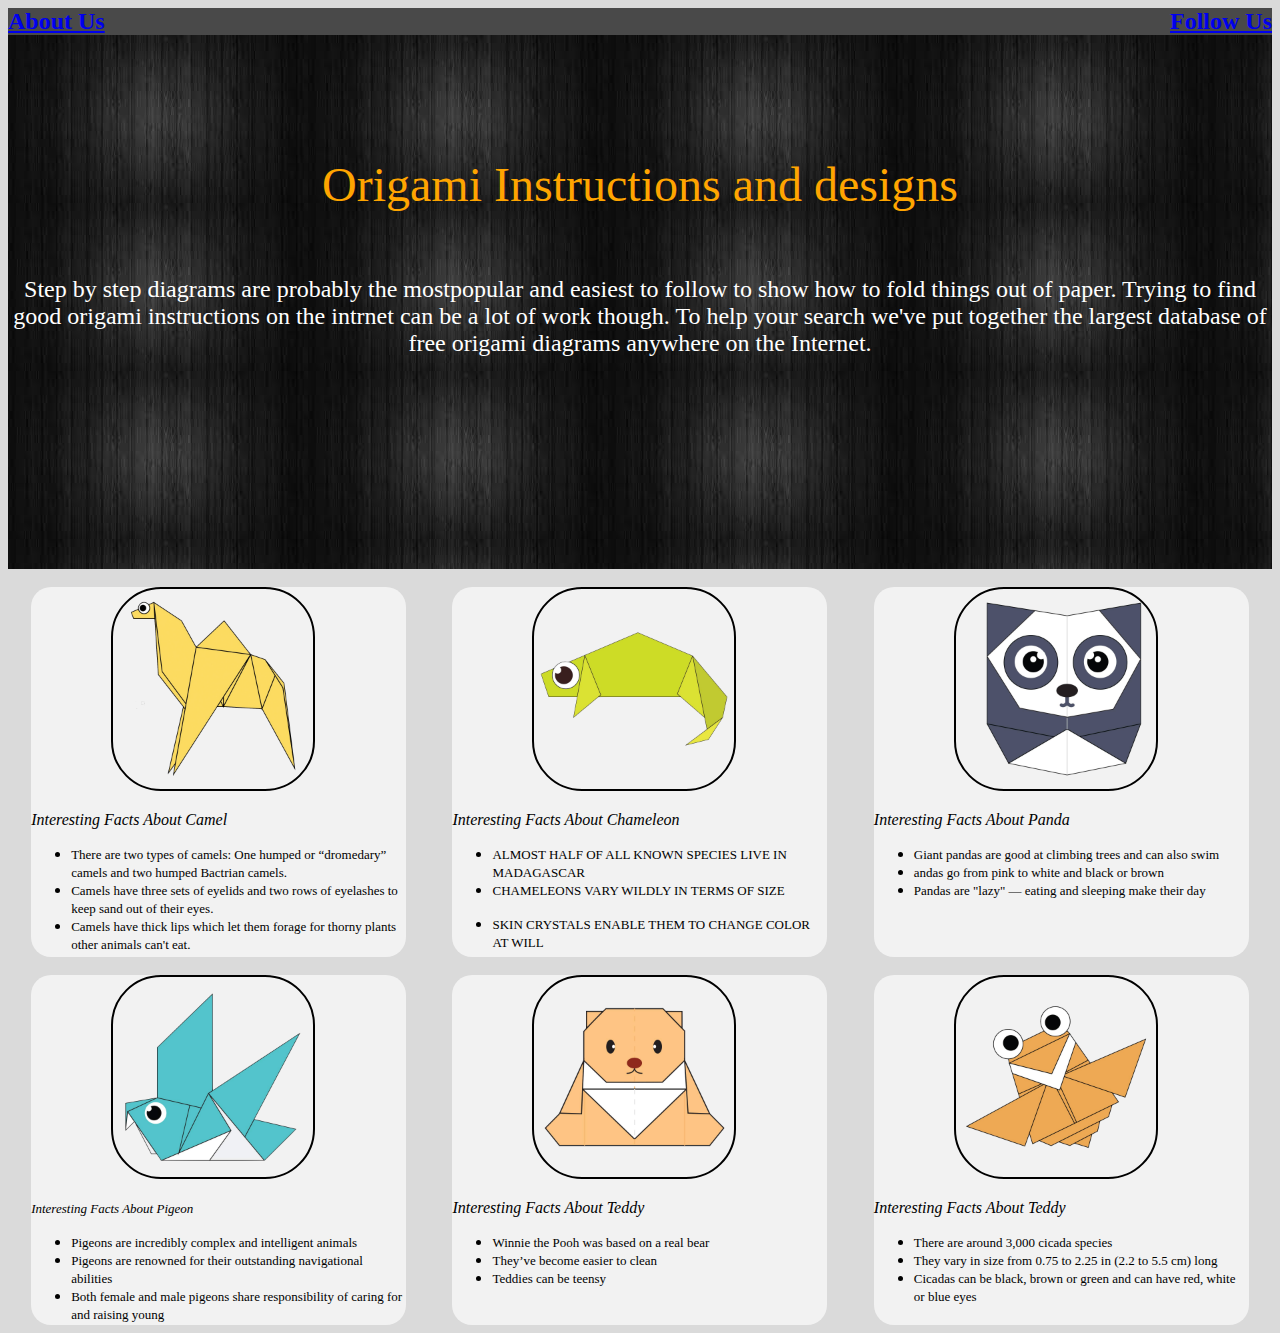
<file: index.html>
<!DOCTYPE html>
    <html>
		<head>
			<title>Origami Designs</title>
			<link rel="stylesheet" type="text/css" href="style.css" />
		</head>
		<body>

			<!-- Starting and heading of page -->
			<div class = "heading">
				<div class = "link">
					<b><font face = "Comic Sans MS" size = 5><a href = "about.html">About Us</a></font></b>
					<b><font face = "Comic Sans MS" size = 5><a href = "followUs.html">Follow Us</a></font></b>
				</div>
				<div class = "text">
					<br>
					<br>
					<br>
					<br>
					<br>
					<p><center><font face = "Forte" size = 10 color="#ffa500">Origami Instructions and designs</font></center></p>
					<p><center><font face = "forte" size = 5 color = "#ffffff"> Step by step diagrams are probably the mostpopular and easiest to follow to show how to fold things out of paper. Trying to find good origami instructions on the intrnet can be a lot of work though. To help your search we've put together the largest database of free origami diagrams anywhere on the Internet.</font></center></p>
					<br>
					<br>
					<br>
					<br>
					<br>
					<br>
					<br>
					<br>
					<br>
					<br>
					
				</div>
				
			</div>

			<br>
			<div class = "grid">
				<div class = "grid1">
					<div class = "a">
						<!-- Origami Designs 1-->
						<a href = "https://origami.me/camel"><img src = "images/camel.png" width = 200 height = 200/></a>
						<p><font face = "comic sans ms" size = "3"><I>Interesting Facts About Camel</I></font></p>
					
						<ul>
							<li><font face = "comic sans ms" size = "2">There are two types of camels: One humped or “dromedary” camels and two humped Bactrian camels.</font></li>
							<li><font face = "comic sans ms" size = "2">Camels have three sets of eyelids and two rows of eyelashes to keep sand out of their eyes.</font></li>
							<li><font face = "comic sans ms" size = "2">Camels have thick lips which let them forage for thorny plants other animals can't eat.</font></li>
						</ul>
					
					</div>
					<div class = "b">
						<!-- Origami Designs 2-->
						<a href = "https://origami.me/chameleon"><img src = "images/chameleon.png" width = 200 height = 200/></a>
						
						<p><font face = "comic sans ms" size = "3"><I>Interesting Facts About Chameleon</I></font></p>
						
						<ul>
							<li><font face = "comic sans ms" size = "2">ALMOST HALF OF ALL KNOWN SPECIES LIVE IN MADAGASCAR</font></li>
							<li><font face = "comic sans ms" size = "2">CHAMELEONS VARY WILDLY IN TERMS OF SIZE</font></p></li>
							<li><font face = "comic sans ms" size = "2">SKIN CRYSTALS ENABLE THEM TO CHANGE COLOR AT WILL</font></li>
						</ul>
					
					</div>	

					<div class = "c">
						<!-- Origami Designs 3-->
						<a href = "https://origami.me/panda"><img src = "images/panda.png" width = 200 height = 200/></a>
						<p><font face = "comic sans ms" size = "3"><I>Interesting Facts About Panda</I></font></p>
						<ul>
							<li><font face = "comic sans ms" size = "2">Giant pandas are good at climbing trees and can also swim</font></li>
							<li><font face = "comic sans ms" size = "2">andas go from pink to white and black or brown</font></li>
							<li><font face = "comic sans ms" size = "2">Pandas are "lazy" — eating and sleeping make their day</font></li>
						</ul>
					</div>
				</div>
				<br>
				<div class = "grid2">
					<div class = "d">
						<!-- Origami Designs 4-->
						<a href = "https://origami.me/pigeon"><img src = "images/pigeon.png" width = 200 height = 200/></a>
						<p><font face = "comic sans ms" size = "2"><I>Interesting Facts About Pigeon</I></font></p>
						<ul>
							<li><font face = "comic sans ms" size = "2">Pigeons are incredibly complex and intelligent animals</font></li>
							<li><font face = "comic sans ms" size = "2">Pigeons are renowned for their outstanding navigational abilities</font></li>
							<li><font face = "comic sans ms" size = "2">Both female and male pigeons share responsibility of caring for and raising young</font></li>
						</ul>
						
					</div>

					<div class = "e">
						<!-- Origami Designs 5-->
						<a href = "https://origami.me/teddy"><img src = "images/teddy.png" width = 200 height = 200/></a>
						<p><font face = "comic sans ms" size = "3"><I>Interesting Facts About Teddy</I></font></p>
						<ul>
							<li><font face = "comic sans ms" size = "2">Winnie the Pooh was based on a real bear</font></li>
							<li><font face = "comic sans ms" size = "2">They’ve become easier to clean</font></li>
							<li><font face = "comic sans ms" size = "2">Teddies can be teensy</font></li>
						</ul>
					</div>

					<div class = "f">
						<!-- Origami Designs 6-->
						<a href = "https://origami.me/flying-cicada"><img src = "images/cicada.png" width = 200 height = 200/></a>
						<p><font face = "comic sans ms" size = "3"><I>Interesting Facts About Teddy</I></font></p>
						<ul>
							<li><font face = "comic sans ms" size = "2">There are around 3,000 cicada species</font></li>
							<li><font face = "comic sans ms" size = "2">They vary in size from 0.75 to 2.25 in (2.2 to 5.5 cm) long</font></li>
							<li><font face = "comic sans ms" size = "2">Cicadas can be black, brown or green and can have red, white or blue eyes</font></li>
						</ul>
					</div>
				</div>	
			</div>	

		</body>
	</html>
</file>
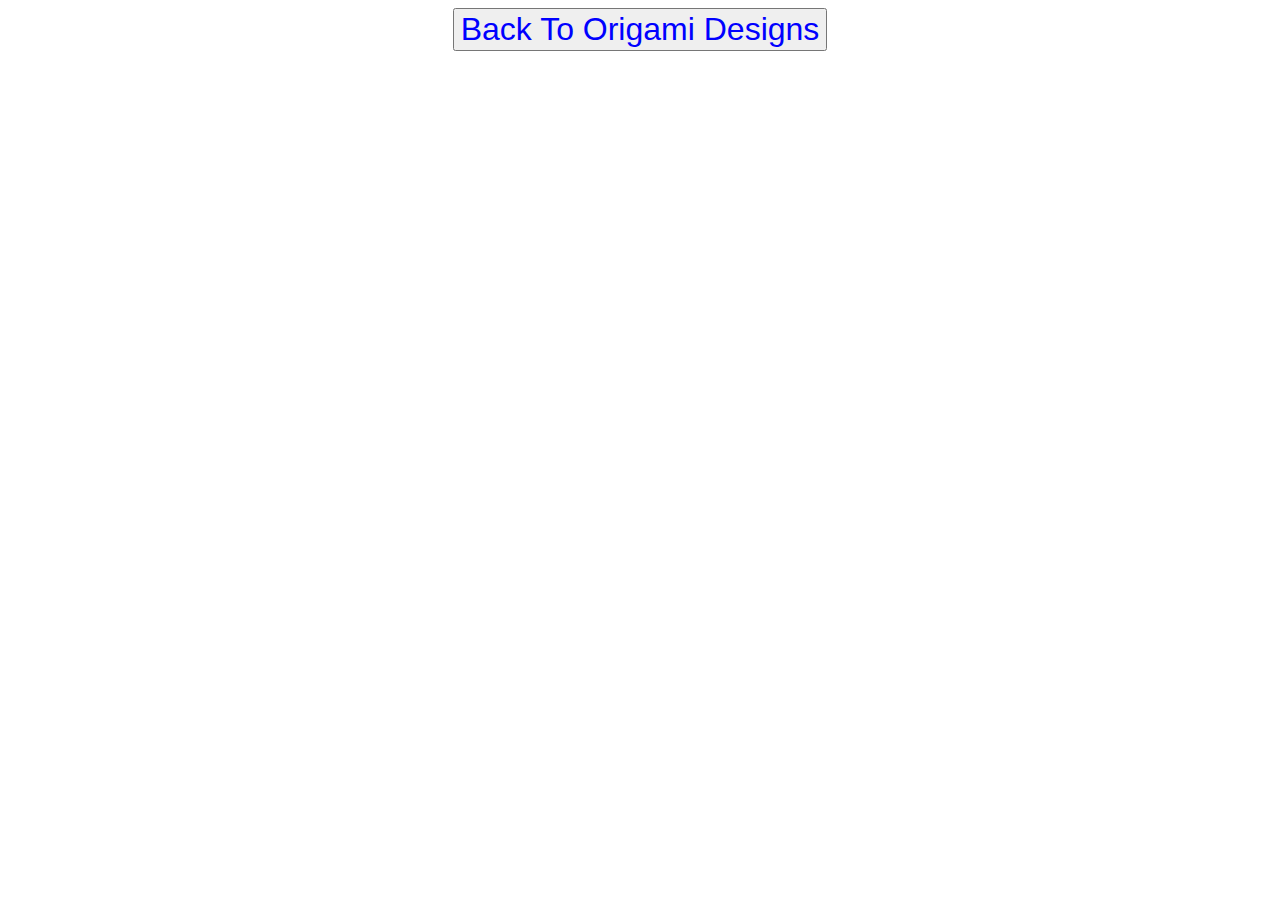
<file: about.html>
<!DOCTYPE html>
<html>
    <head>
        <title>About Me</title>
    </head>
    <body>
        <center><a href = "index.html"><button><font color = blue size = 6>Back To Origami Designs</font></button></a></center>
    </body>
</html>
</file>
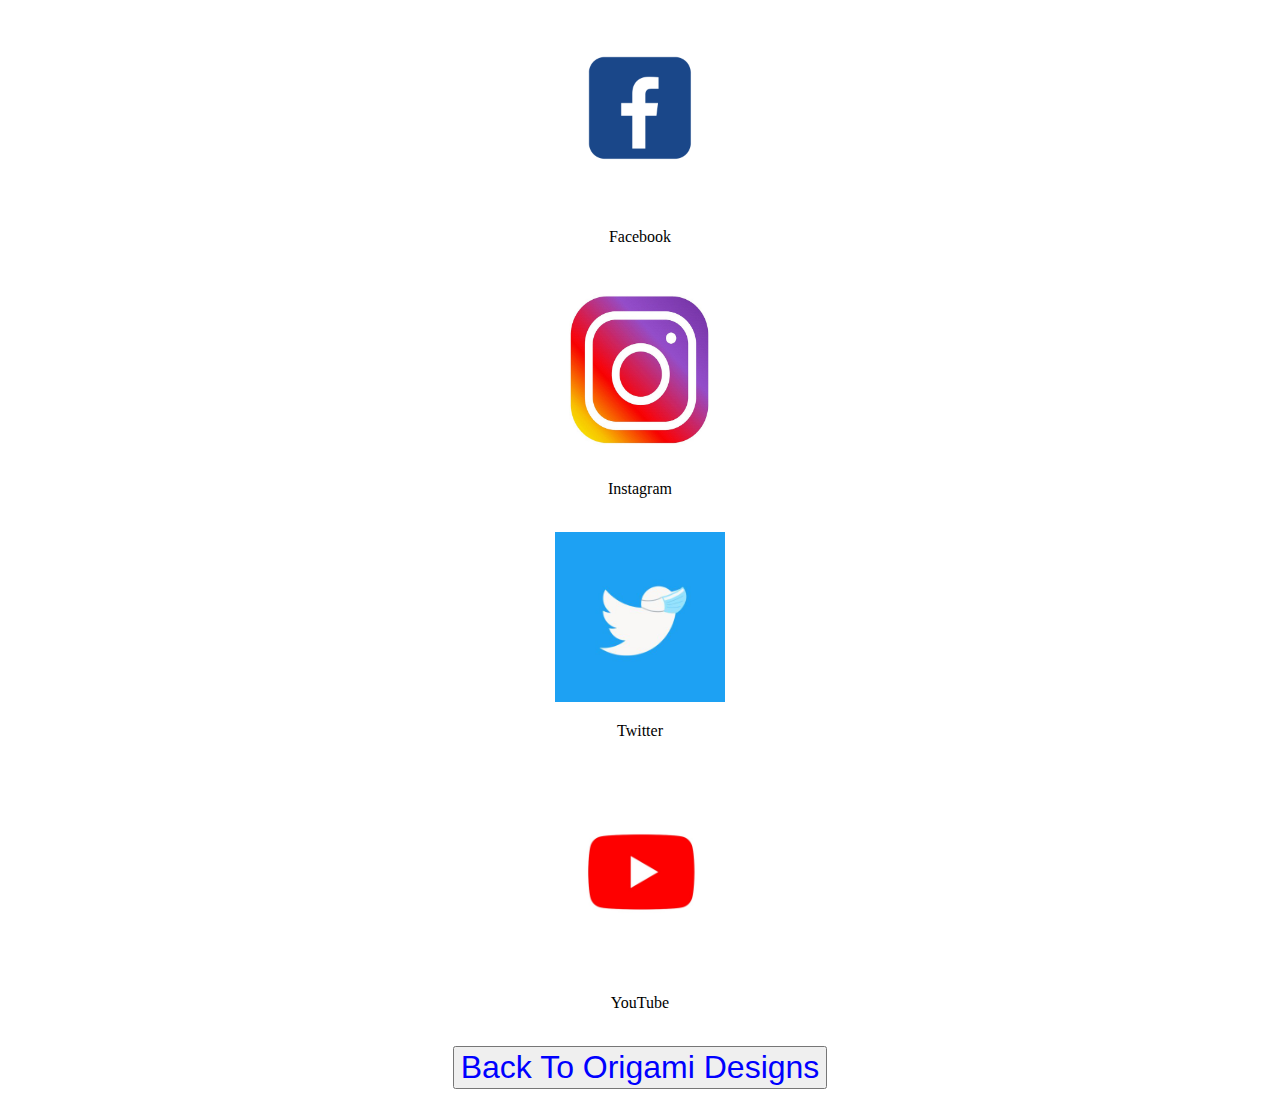
<file: followUs.html>
<!DOCTYPE html>
<html>
    <head>
        <title>Follow Us -</title>
    </head>
    <body>
        <center><a href = "https://www.facebook.com/"><img src = "images/fb.png" width = 200 height = 200/></a></center>
        <center><p>Facebook</p></center>
        <br>
        <center><a href = "https://www.instagram.com/"><img src = "images/insta.png" width = 300 height = 180/></a></center>
        <center><p>Instagram</p></center>
        <br>
        <center><a href = "https://twitter.com/twitter"><img src = "images/Twitter.png" width = 170 height = 170/></a></center>
        <center><p>Twitter</p></center>
        <br>
        <center><a href = "https://www.youtube.com/"><img src = "images/youtube.png" width = 200 height = 200/></a></center>
        <center><p>YouTube</p></center>
        <br>

        <center><a href = "index.html"><button><font color = blue size = 6>Back To Origami Designs</font></button></a></center>
    </body>
</html>
</file>
<file: style.css>
body{
    background-color: #dadada;
}

.link{
    display:flex;
    justify-content:space-between;
    background-color: #494949;
}

.text{
    background-image: url("images/Back.png");
    display: flex;
    flex-direction: column;
}

.grid img{
    border: 2px solid #000000;
    border-radius: 50px;
    align-content: center;
    margin-left: 80px;

}

.grid1{
    display: flex;
    justify-content: space-around;
    flex-wrap: wrap;
}

.grid2{
    display: flex;
    justify-content: space-around;
    flex-wrap: wrap;
}

.a{
    border-radius: 20px;
    background-color: #f2f2f2;

    width: 375px;
    height: 370px;    
}

.b{
    border-radius: 20px;
    background-color: #f2f2f2;

    width: 375px;
    height: 370px;   
}

.c{
    border-radius: 20px;
    background-color: #f2f2f2;

    width: 375px;
    height: 370px;        
}

.d{
    border-radius: 20px;
    background-color: #f2f2f2;

    width: 375px;
    height: 350px;   
}

.e{
    border-radius: 20px;
    background-color: #f2f2f2;

    width: 375px;
    height: 350px;   
}

.f{
    border-radius: 20px;
    background-color: #f2f2f2;

    width: 375px;
    height: 350px; 
}
</file>
